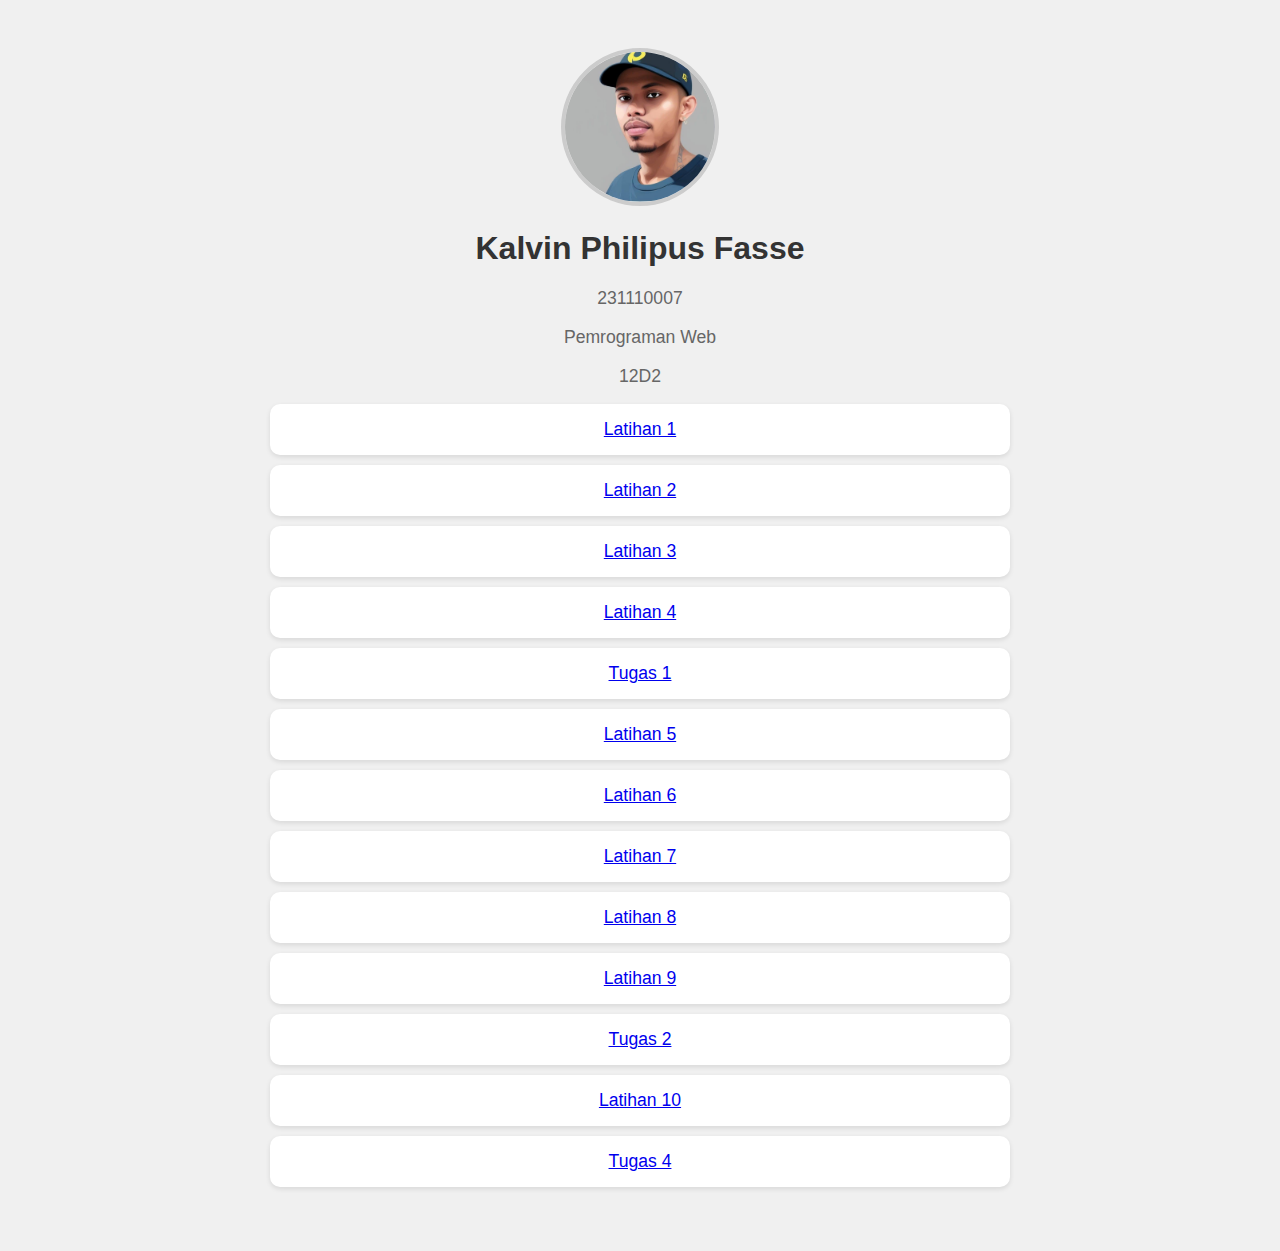
<file: index.html>
<!DOCTYPE html>
<html lang="id">
  <head>
    <meta charset="UTF-8" />
    <meta name="viewport" content="width=device-width, initial-scale=1" />
    <title>Pemrograman WEB | 12D2</title>
    <style>
      body {
        font-family: Arial, sans-serif;
        text-align: center;
        padding: 40px;
        background-color: #f0f0f0;
      }
      .profile-img {
        width: 150px;
        height: 150px;
        border-radius: 50%;
        object-fit: cover;
        border: 4px solid #ccc;
      }
      h1 {
        margin-top: 20px;
        font-size: 2em;
        color: #333;
      }
      p {
        color: #666;
        font-size: 1.1em;
      }
      hr {
        margin: 30px auto;
        width: 60%;
        border: none;
        border-top: 2px solid #ddd;
      }
      ul {
        list-style-type: none;
        padding: 0;
      }
      li {
        background-color: #fff;
        margin: 10px auto;
        padding: 15px;
        width: 60%;
        border-radius: 10px;
        box-shadow: 0 2px 5px rgba(0, 0, 0, 0.1);
        font-size: 1.1em;
      }
    </style>
  </head>
  <body>
    <img src="img/prrofile.jpg" alt="Foto Profil" class="profile-img" />
    <h1>Kalvin Philipus Fasse</h1>
    <p>231110007</p>
    <p>Pemrograman Web</p>
    <p>12D2</p>
    <ul>
      <li><a href="latihan 1/index.html">Latihan 1</a></li>
      <li><a href="latihan 2/index.html">Latihan 2</a></li>
      <li><a href="latihan 3/index.html">Latihan 3</a></li>
      <li><a href="latihan 4/index.html">Latihan 4</a></li>
      <li><a href="tugas 1/index.html">Tugas 1</a></li>
      <li><a href="latihan 5/index.html">Latihan 5</a></li>
      <li><a href="latihan 6/index.html">Latihan 6</a></li>
      <li><a href="latihan 7/index.html">Latihan 7</a></li>
      <li><a href="latihan 8/index.html">Latihan 8</a></li>
      <li><a href="latihan 9/index.html">Latihan 9</a></li>
      <li><a href="tugas 2/index.html">Tugas 2</a></li>
      <li><a href="latihan 10/index.html">Latihan 10</a></li>
      <li><a href="tugas 4/index.html">Tugas 4</a></li>
    </ul>
  </body>
</html>
</file>
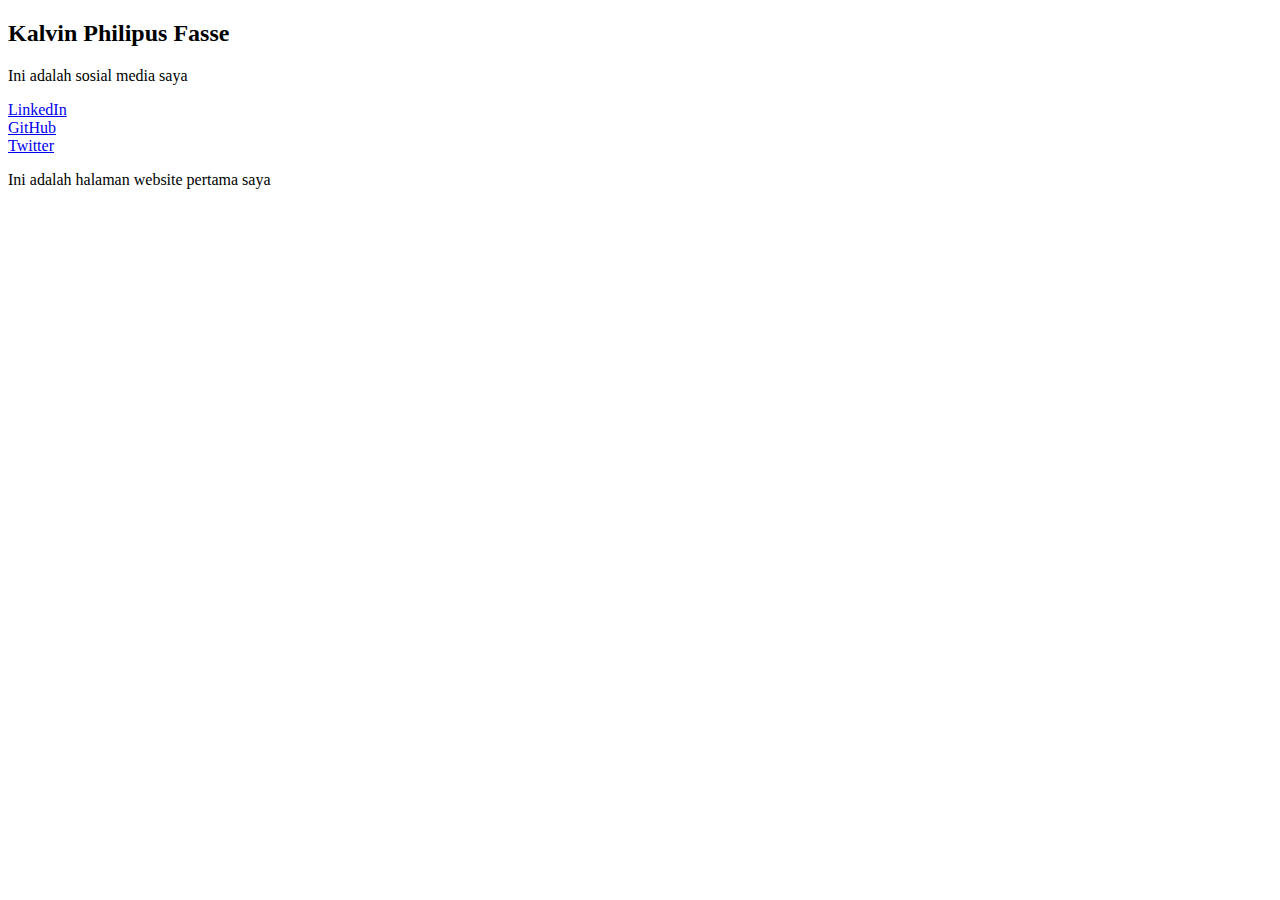
<file: latihan 1/index.html>
<!DOCTYPE html>
<html lang="en">
  <head>
    <meta charset="utf-8" />
    <meta name="viewport" content="width=device-width, initial-scale=1" />
    <title>Latihan 1</title>
  </head>
  <body>
    <h2>Kalvin Philipus Fasse</h2>
    <p>Ini adalah sosial media saya</p>
    <a href="https://www.linkedin.com">LinkedIn</a><br />
    <a href="https://www.github.com">GitHub</a><br />
    <a href="https://www.twitter.com">Twitter</a>
    <p>Ini adalah halaman website pertama saya</p>
  </body>
</html>
</file>
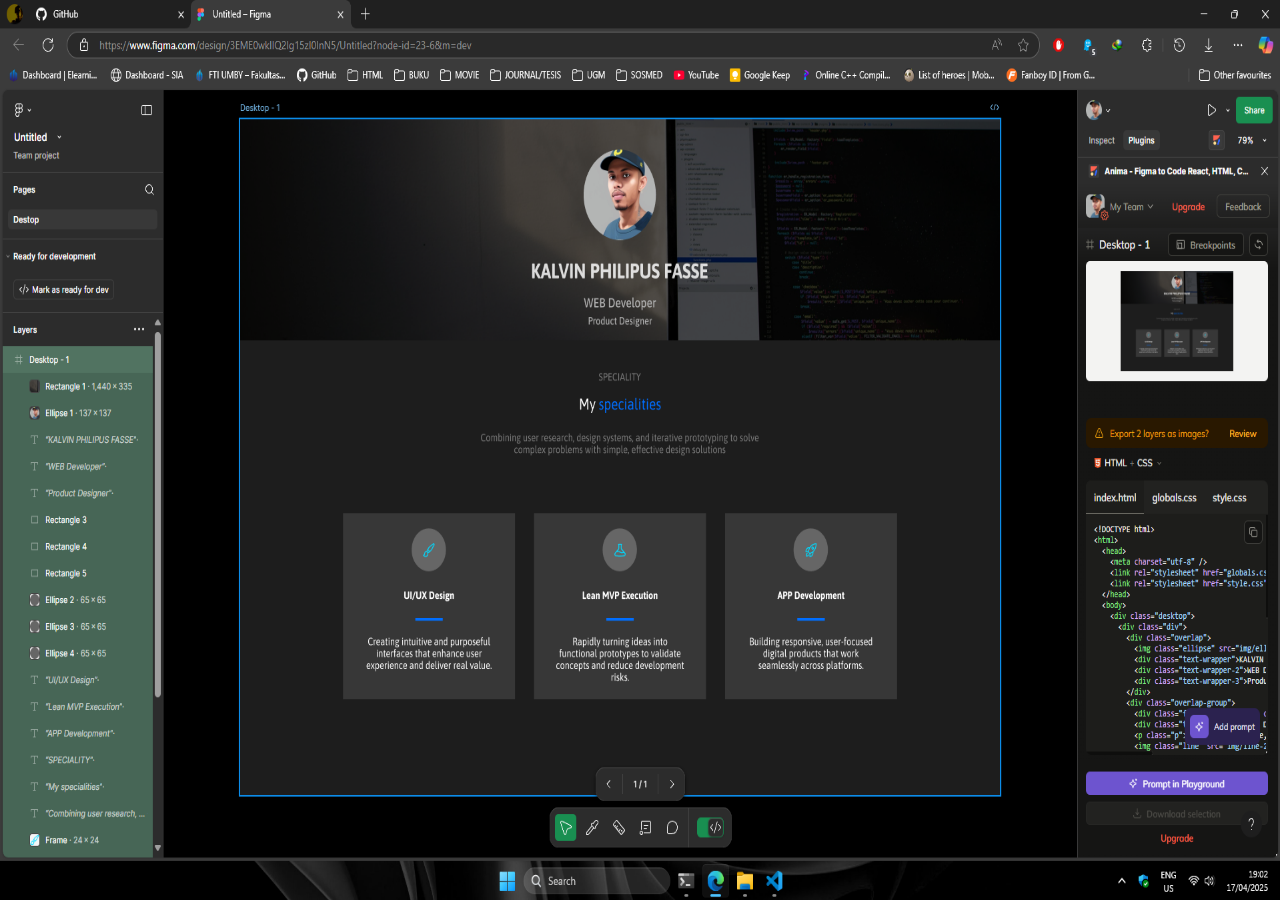
<file: latihan 10/index.html>
<!DOCTYPE html>
<html lang="id">
  <head>
    <meta charset="UTF-8" />
    <meta name="viewport" content="width=device-width, initial-scale=1" />
    <title>User Interface Figma</title>
    <style>
      body {
        margin: 0;
        padding: 0;
        display: flex;
        justify-content: center;
        min-height: 100vh;
      }

      .user-interface {
        width: 100%;
        max-width: 100%;
        height: auto;
      }
    </style>
  </head>
  <body>
    <img
      src="Desain Interface Screenshot 2025-04-17 190238.png"
      alt="Tampilan User Interface"
      class="user-interface"
    />
  </body>
</html>
</file>
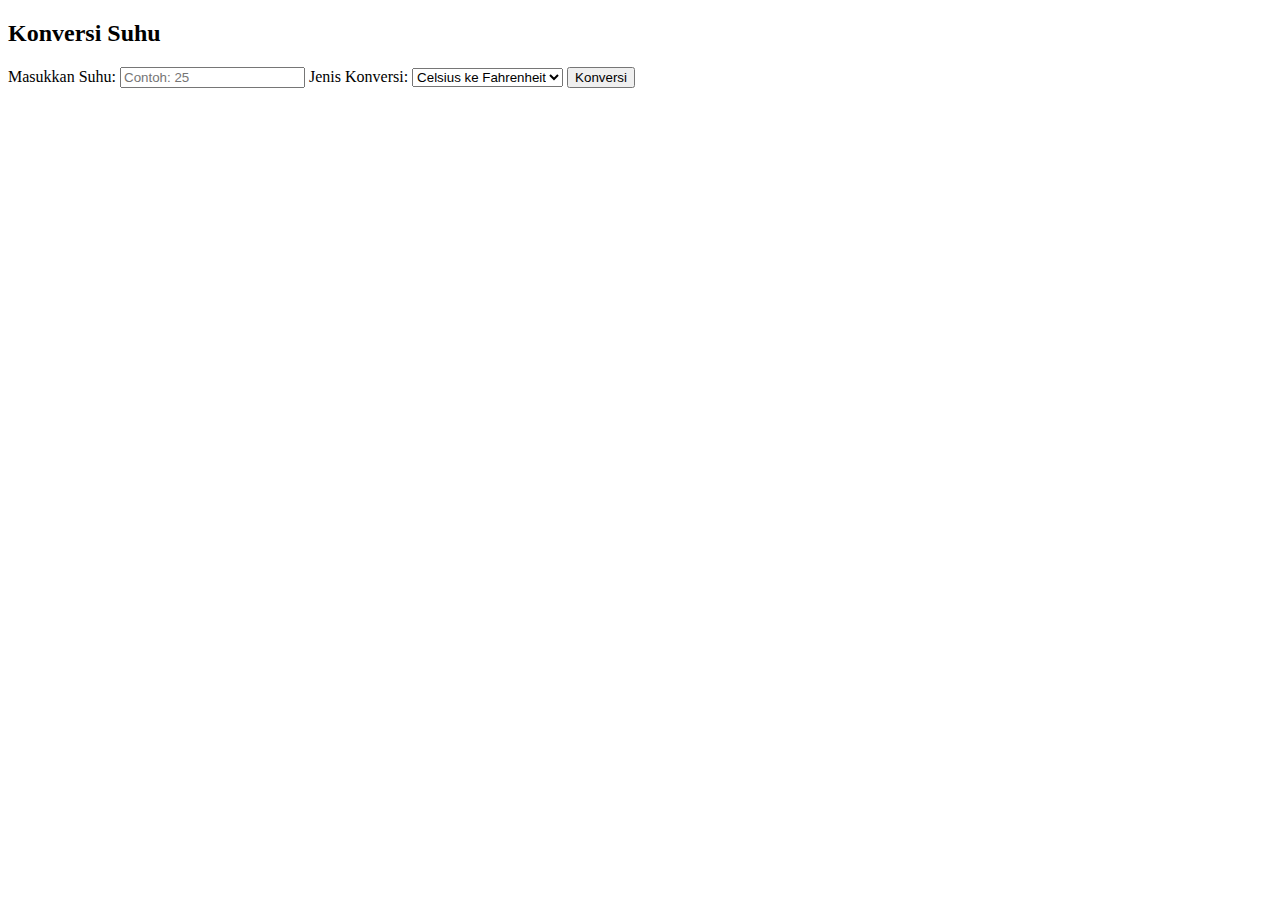
<file: latihan 11/index.html>
<!DOCTYPE html>
<html lang="en">
  <head>
    <meta charset="UTF-8" />
    <meta name="viewport" content="width=device-width, initial-scale=1.0" />
    <title>Konversi Suhu</title>
  </head>
  <body>
    <h2>Konversi Suhu</h2>
    <!-- Label dan input untuk memasukkan suhu -->
    <label for="suhu">Masukkan Suhu:</label>
    <input type="number" id="suhu" placeholder="Contoh: 25" />
    <!-- Label dan dropdown/select untuk memilih jenis konversi suhu -->
    <label for="jenis">Jenis Konversi:</label>
    <select id="jenis">
      <option value="CtoF">Celsius ke Fahrenheit</option>
      <option value="FtoC">Fahrenheit ke Celsius</option>
    </select>
    <!-- Tombol yang akan memicu fungsi konversiSuhu saat diklik -->
    <button onclick="konversiSuhu()">Konversi</button>
    <!-- Area untuk menampilkan hasil konversi -->
    <div id="output"></div>
    <script>
      // Fungsi untuk melakukan konversi suhu sesuai pilihan pengguna
      function konversiSuhu() {
        // Mengambil nilai suhu dari input dan mengubahnya menjadi angka desimal
        float;
        const suhu = parseFloat(document.getElementById("suhu").value);
        // Mengambil nilai pilihan jenis konversi dari dropdown/select
        const jenis = document.getElementById("jenis").value;
        // Mengambil elemen output untuk menampilkan hasil
        const output = document.getElementById("output"); // Variabel untuk menyimpan hasil konversi yang akan ditampilkan
        let hasil = "";
        // Mengecek apakah input suhu adalah angka yang valid
        if (isNaN(suhu)) {
          // Jika bukan angka valid, tampilkan pesan error
          hasil = "Masukkan angka suhu yang valid.";
        } else {
          // Jika valid, lakukan konversi sesuai pilihan jenis
          if (jenis === "CtoF") {
            // Rumus konversi Celsius ke Fahrenheit: (C × 9/5) + 32
            hasil = suhu + "°C = " + ((suhu * 9) / 5 + 32).toFixed(2) + "°F";
          } else {
            // Rumus konversi Fahrenheit ke Celsius: (F − 32) × 5/9
            hasil = suhu + "°F = " + (((suhu - 32) * 5) / 9).toFixed(2) + "°C";
          }
        }
        // Menampilkan hasil konversi di elemen output
        output.textContent = hasil;
      }
    </script>
  </body>
</html>
</file>
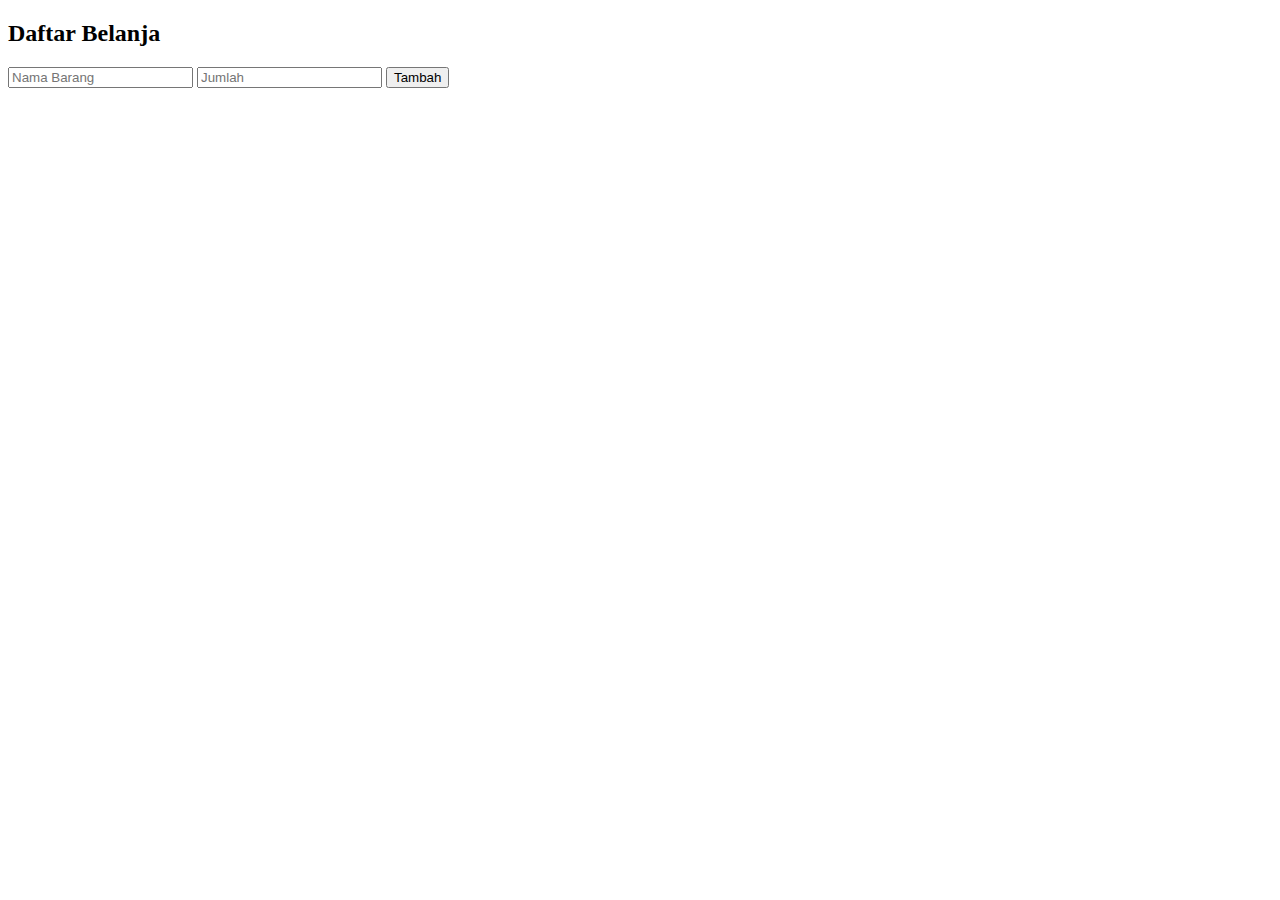
<file: latihan 12/index.html>
<!DOCTYPE html>
<html lang="id">
  <head>
    <meta charset="UTF-8" />
    <title>Daftar Belanja</title>
  </head>
  <body>
    <h2>Daftar Belanja</h2>
    <!-- Input untuk memasukkan nama barang -->
    <input type="text" id="namaBarang" placeholder="Nama Barang" />
    <!-- Input untuk memasukkan jumlah barang --><input
      type="number"
      id="jumlahBarang"
      placeholder="Jumlah"
    />
    <!-- Tombol untuk menambahkan barang ke daftar -->
    <button onclick="tambahBarang()">Tambah</button>
    <!-- List kosong yang nantinya akan diisi item belanja -->
    <ul id="daftarBelanja"></ul>
    <script>
      // Fungsi untuk menambahkan barang ke daftar belanja
      function tambahBarang() {
      // Ambil nilai dari input nama dan jumlah, lalu hilangkan spasi berlebih di
      depan/akhir
      const nama = document.getElementById("namaBarang").value.trim();
      const jumlah = document.getElementById("jumlahBarang").value.trim();
      // Validasi input:
      // Pastikan nama tidak kosong, jumlah tidak kosong, jumlah adalah angka dan
      lebih besar dari 0
      if (nama === "" || jumlah === "" || isNaN(jumlah) || jumlah <= 0) {
      alert("Isi nama barang dan jumlah dengan benar."); // Tampilkan peringatan
      jika data tidak valid
      return; // Hentikan fungsi jika input tidak valid
      }
      // Ambil elemen <ul> tempat daftar belanja akan ditampilkan
      const daftar = document.getElementById("daftarBelanja");
      // Buat elemen <li> baru untuk item belanja
      const li = document.createElement("li");
      // Buat elemen <span> untuk menampilkan teks nama dan jumlah barang
      const span = document.createElement("span");
      span.textContent = `${nama} (${jumlah})`; // Isi teks, contoh: "Apel (3)"
      // Buat tombol "Hapus" untuk menghapus item dari daftar
      const btn = document.createElement("button");
      btn.textContent = "Hapus";
      // Saat tombol diklik, hapus <li> yang berisi item ini dari daftar
      btn.onclick = function () {
      daftar.removeChild(li);};
      // Tambahkan elemen span dan tombol ke dalam <li>
      li.appendChild(span);
      li.appendChild(btn);
      // Tambahkan <li> ke dalam daftar belanja (<ul>)
      daftar.appendChild(li);
      // Kosongkan input agar pengguna bisa menambahkan item baru dengan mudah
      document.getElementById("namaBarang").value = "";
      document.getElementById("jumlahBarang").value = "";
      }
    </script>
  </body>
</html>
</file>
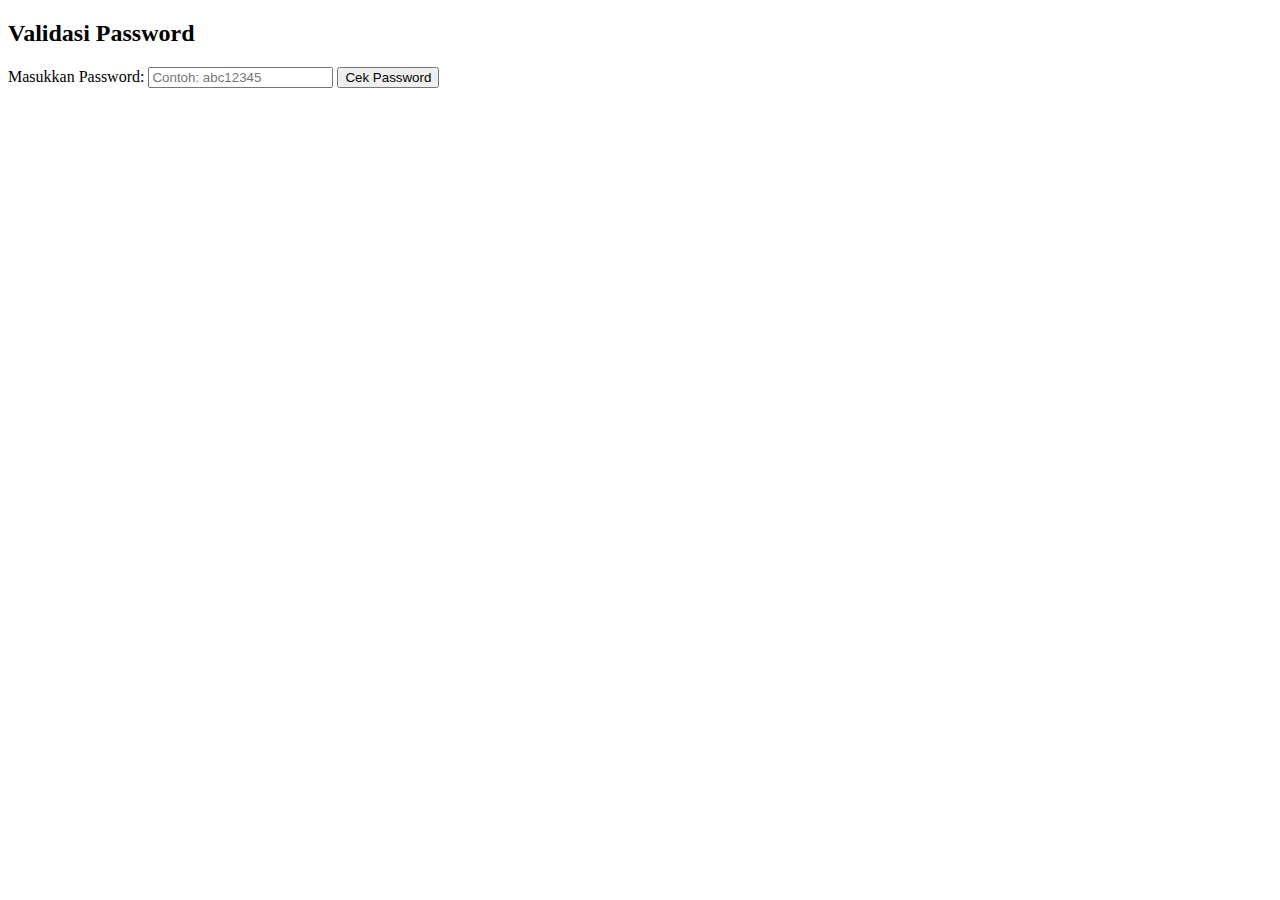
<file: latihan 13/index.html>
<!DOCTYPE html>
<html lang="id">
  <head>
    <meta charset="UTF-8" />
    <title>Validasi Password</title>
  </head>
  <body>
    <h2>Validasi Password</h2>
    <!-- Label untuk input password -->
    <label for="password">Masukkan Password:</label>
    <!-- Input dengan tipe password agar karakter disembunyikan saat diketik -->
    <input type="password" id="password" placeholder="Contoh: abc12345" />
    <!-- Tombol yang akan memicu fungsi validasiPassword saat diklik -->
    <button onclick="validasiPassword()">Cek Password</button>
    <!-- Area untuk menampilkan hasil validasi -->
    <div id="output"></div>
    <script>
      // Fungsi untuk memvalidasi password
      function validasiPassword() {
        // Mengambil nilai dari input password
        const password = document.getElementById("password").value;
        // Mengambil elemen div tempat hasil validasi akan ditampilkan
        const output = document.getElementById("output");
        // Mengecek apakah panjang password minimal 8 karakter
        const panjangCukup = password.length >= 8;
        // Mengecek apakah password mengandung setidaknya satu huruf (a-z atau A-Z)
        const mengandungHuruf = /[a-zA-Z]/.test(password);
        // Mengecek apakah password mengandung setidaknya satu angka (0-9)
        const mengandungAngka = /[0-9]/.test(password);
        // Jika semua syarat terpenuhi, password dianggap valid
        if (panjangCukup && mengandungHuruf && mengandungAngka) {
          output.textContent = "Password valid ✅"; // Tampilkan pesan sukses
        } else {
          // Jika salah satu syarat tidak terpenuhi, tampilkan pesan kesalahan
          output.textContent =
            "Password tidak valid ❌ (minimal 8 karakter, huruf & angka)";
        }
      }
    </script>
  </body>
</html>
</file>
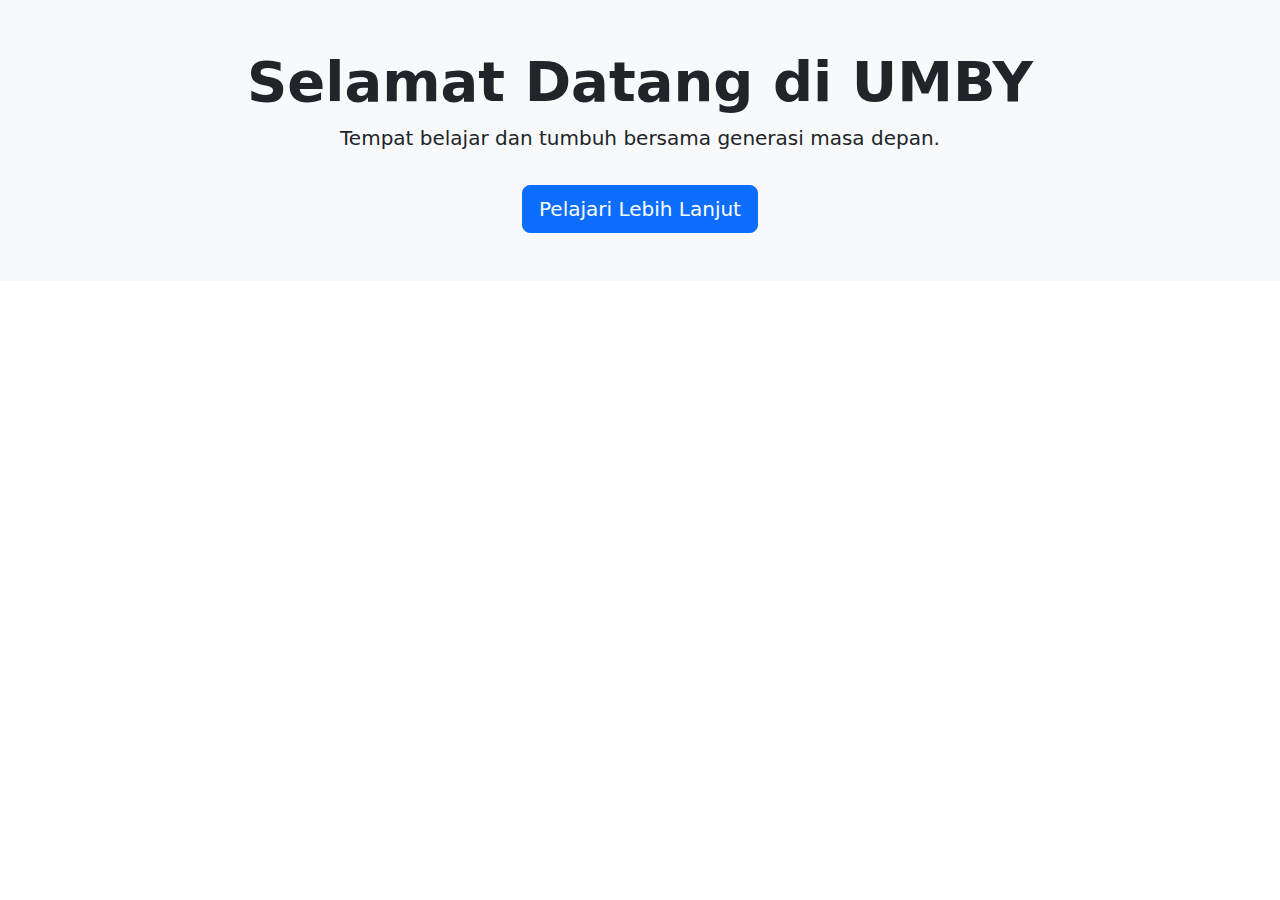
<file: latihan 15/index.html>
<!DOCTYPE html>
<html lang="id">
  <head>
    <meta charset="UTF-8" />
    <meta name="viewport" content="width=device-width, initial-scale=1" />
    <title>Hero Section</title>
    <!-- Bootstrap 5 CSS -->
    <link
      href="https://cdn.jsdelivr.net/npm/bootstrap@5.3.3/dist/css/bootstrap.min.css"
      rel="stylesheet"
    />
  </head>
  <body>
    <!-- Hero Section -->
    <section class="bg-light py-5">
      <div class="container text-center">
        <h1 class="display-4 fw-bold">Selamat Datang di UMBY</h1>
        <p class="lead">
          Tempat belajar dan tumbuh bersama generasi masa depan.
        </p>
        <a href="#" class="btn btn-primary btn-lg mt-3"
          >Pelajari Lebih Lanjut</a
        >
      </div>
    </section>
    <!-- Bootstrap 5 JS -->
    <script>
      src =
        "https://cdn.jsdelivr.net/npm/bootstrap@5.3.3/dist/js/bootstrap.bundle.min.js";
    </script>
  </body>
</html>
</file>
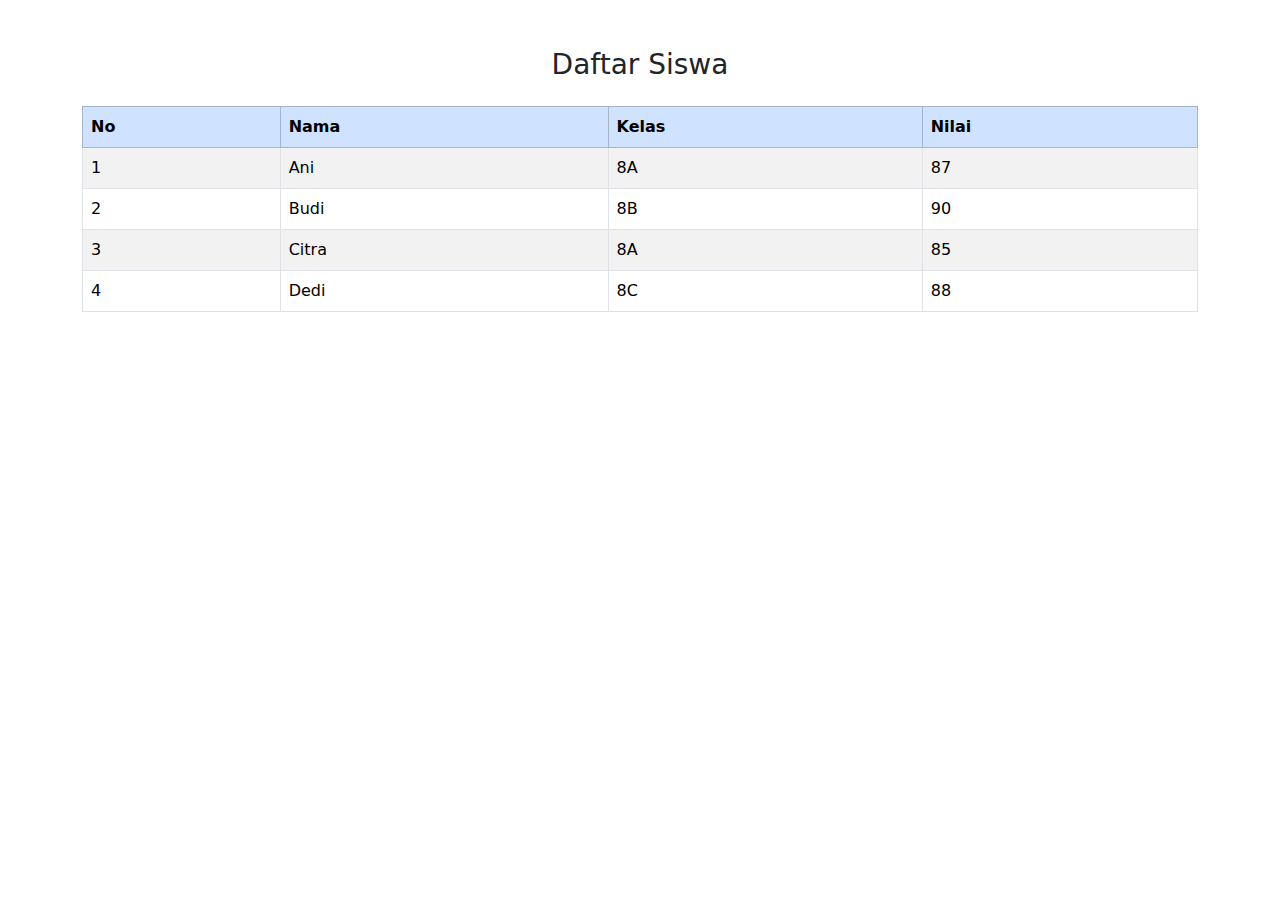
<file: latihan 17/index.html>
<!DOCTYPE html>
<html lang="id">
  <head>
    <meta charset="UTF-8" />
    <meta name="viewport" content="width=device-width, initial-scale=1" />
    <title>Tabel Data</title>
    <!-- Bootstrap 5 CSS -->
    <link
      href="https://cdn.jsdelivr.net/npm/bootstrap@5.3.3/dist/css/bootstrap.min.css"
      rel="stylesheet"
    />
  </head>
  <body>
    <!-- Tabel Data -->
    <div class="container py-5">
      <h3 class="mb-4 text-center">Daftar Siswa</h3>
      <div class="table-responsive">
        <table class="table table-striped table-bordered">
          <thead class="table-primary">
            <tr>
              <th>No</th>
              <th>Nama</th>
              <th>Kelas</th>
              <th>Nilai</th>
            </tr>
          </thead>
          <tbody>
            <tr>
              <td>1</td>
              <td>Ani</td>
              <td>8A</td>
              <td>87</td>
            </tr>
            <tr>
              <td>2</td>
              <td>Budi</td>
              <td>8B</td>
              <td>90</td>
            </tr>
            <tr>
              <td>3</td>
              <td>Citra</td>
              <td>8A</td>
              <td>85</td>
            </tr>
            <tr>
              <td>4</td>
              <td>Dedi</td>
              <td>8C</td>
              <td>88</td>
            </tr>
          </tbody>
        </table>
      </div>
    </div>
    <!-- Bootstrap 5 JS -->
    <script>
      src =
        "https://cdn.jsdelivr.net/npm/bootstrap@5.3.3/dist/js/bootstrap.bundle.min.js";
    </script>
  </body>
</html>
</file>
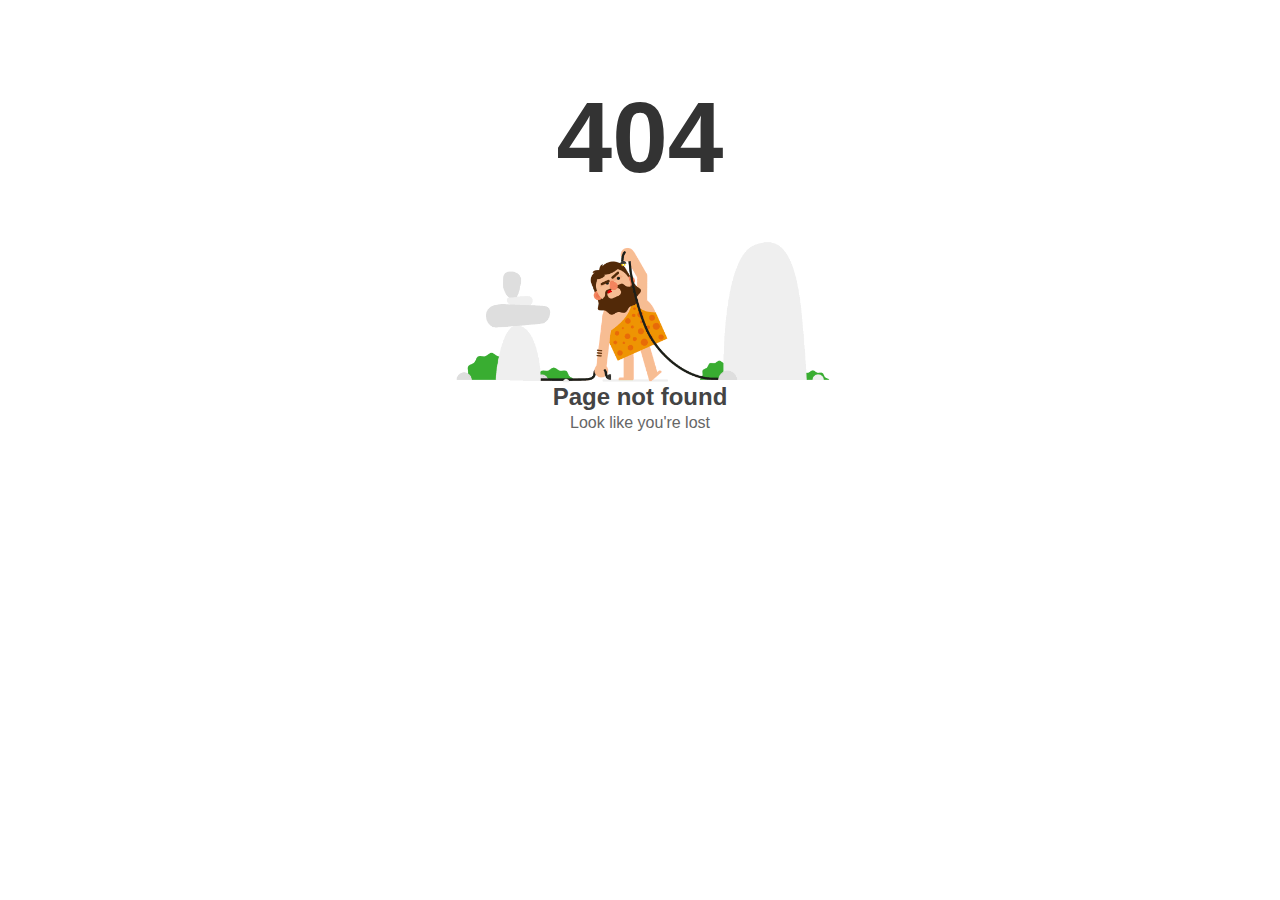
<file: latihan 18/index.html>
<!DOCTYPE html>
<html lang="en">
  <head>
    <meta charset="utf-8" />
    <meta name="viewport" content="width=device-width, initial-scale=1" />
    <title>404 - Page Not Found</title>
    <link
      href="https://cdn.jsdelivr.net/npm/bootstrap@5.3.5/dist/css/bootstrap.min.css"
      rel="stylesheet"
      integrity="sha384-SgOJa3DmI69IUzQ2PVdRZhwQ+dy64/BUtbMJw1MZ8t5HZApcHrRKUc4W0kG879m7"
      crossorigin="anonymous"
    />
    <link rel="stylesheet" href="style.css" />
  </head>
  <body>
    <div class="container">
      <h1>404</h1>
      <img src="img/error-dribbble_2.gif" alt="Lost 404" class="lost-img" />
      <h2>Page not found</h2>
      <p>Look like you're lost</p>
    </div>
  </body>
</html>
</file>
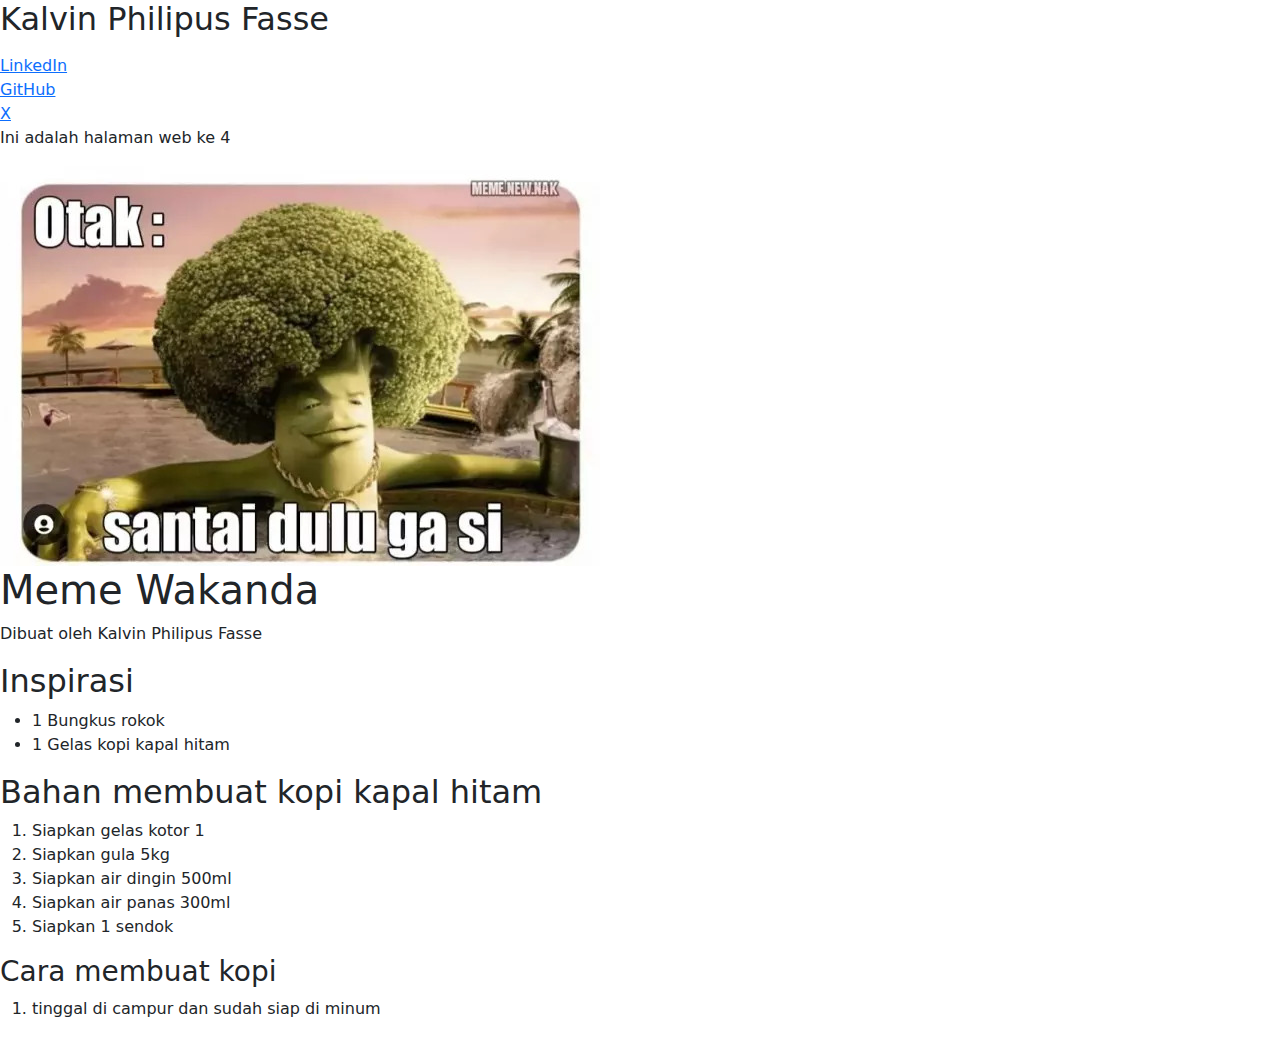
<file: latihan 3/index.html>
<!DOCTYPE html>
<html lang="en">
  <head>
    <meta charset="utf-8" />
    <meta name="viewport" content="width=device-width, initial-scale=1" />
    <title>Latihan 3</title>
    <link
      href="https://cdn.jsdelivr.net/npm/bootstrap@5.3.3/dist/css/bootstrap.min.css"
      rel="stylesheet"
      integrity="sha384-QWTKZyjpPEjISv5WaRU9OFeRpok6YctnYmDr5pNlyT2bRjXh0JMhjY6hW+ALEwIH"
      crossorigin="anonymous"
    />
  </head>
  <body>
    <h2>Kalvin Philipus Fasse</h2>
    <p></p>
    <a href="https://www.linkedin.com">LinkedIn</a><br />
    <a href="https://www.github.com">GitHub</a><br />
    <a href="https://www.twitter.com">X</a>
    <p>Ini adalah halaman web ke 4</p>

    <img src="image/Latihan_2.jpg" alt="Santai Dulu gk sih" />
    <h1>Meme Wakanda</h1>
    <p>Dibuat oleh Kalvin Philipus Fasse</p>
    <h2>Inspirasi</h2>
    <ul>
      <li>1 Bungkus rokok</li>
      <li>1 Gelas kopi kapal hitam</li>
    </ul>
    <h2>Bahan membuat kopi kapal hitam</h2>
    <ol>
      <li>Siapkan gelas kotor 1</li>
      <li>Siapkan gula 5kg</li>
      <li>Siapkan air dingin 500ml</li>
      <li>Siapkan air panas 300ml</li>
      <li>Siapkan 1 sendok</li>
    </ol>
    <h3>Cara membuat kopi</h3>
    <ol>
      <li>tinggal di campur dan sudah siap di minum</li>
    </ol>
  </body>
</html>
</file>
<file: latihan 18/style.css>
* {
  margin: 0;
  padding: 0;
  box-sizing: border-box;
}

body {
  background-color: #fff;
  font-family: "Segoe UI", Tahoma, Geneva, Verdana, sans-serif;
  display: flex;
  justify-content: center;
  align-items: flex-start;
  height: 100vh;
  padding-top: 60px;
  text-align: center;
}

.container {
  max-width: 600px;
  padding: 20px;
  margin-top: 0;
}

h1 {
  font-size: 100px;
  color: #333;
}

h2 {
  font-size: 24px;
  color: #444;
  margin-bottom: 3px;
}

p {
  font-size: 16px;
  color: #666;
  margin-bottom: 5px;
}

.lost-img {
  width: 100%;
  max-width: 450px;
  height: auto;
  display: block;
  margin: 0 auto;
}
</file>
